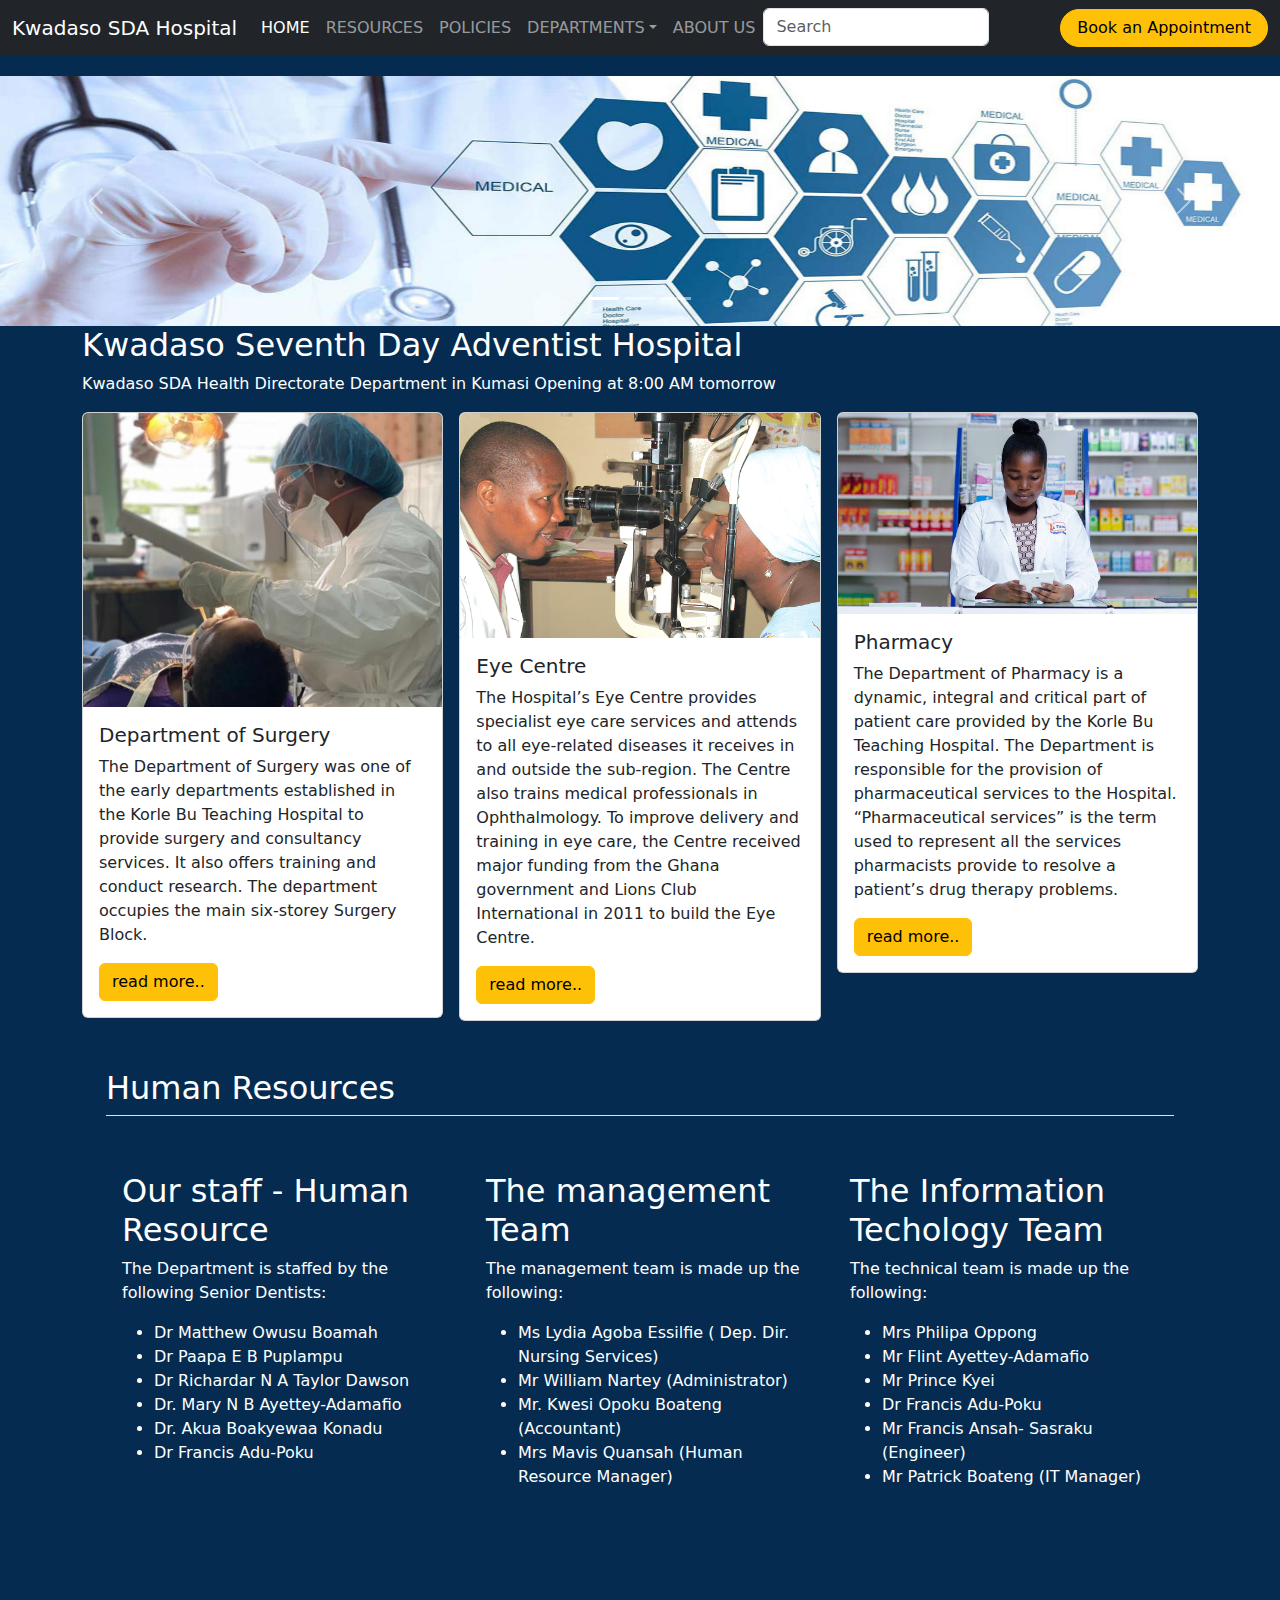
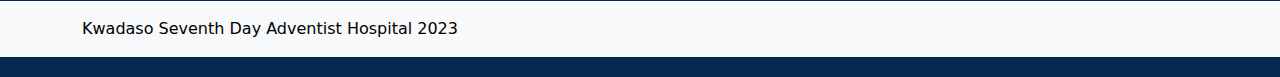
<file: index.html>
<!doctype html>
<html lang="en">

<head>
  <meta charset="utf-8">
  <meta name="viewport" content="width=device-width, initial-scale=1">
  <meta name="generator" content="Hugo 0.111.3">
  <title>Kwadaso SDA Hospital</title>


  <link href="assets/dist/css/bootstrap.min.css" rel="stylesheet">
  <link href="../assets/dist/css/bootstrap.min.css" rel="stylesheet">
  <link href="/css/navbars.css" rel="stylesheet">
  <link rel="stylesheet" type="text/css" href="/css/style.css">
</head>

<body>
  <main>



    <nav class="navbar navbar-expand-sm navbar-dark bg-dark" aria-label="Third navbar example">
      <div class="container-fluid">
        <a class="navbar-brand" href="index.html">Kwadaso SDA Hospital</a>
        <button class="navbar-toggler" type="button" data-bs-toggle="collapse" data-bs-target="#navbarsExample03"
          aria-controls="navbarsExample03" aria-expanded="false" aria-label="Toggle navigation">
          <span class="navbar-toggler-icon"></span>
        </button>

        <div class="collapse navbar-collapse" id="navbarsExample03">
          <ul class="navbar-nav me-auto mb-2 mb-sm-0">
            <li class="nav-item">
              <a class="nav-link active" aria-current="page" href="#">HOME</a>
            </li>
            <li class="nav-item">
              <a class="nav-link enabled" href="/resources.html">RESOURCES</a>
            </li>
            <li class="nav-item">
              <a class="nav-link" href="/policies.html">POLICIES</a>
            </li>
            <li class="nav-item dropdown">
              <a class="nav-link dropdown-toggle" href="#" data-bs-toggle="dropdown"
                aria-expanded="false">DEPARTMENTS</a>
              <ul class="dropdown-menu">
                <li><a class="dropdown-item" href="/pharmacy.html">Pharmacy</a></li>
                <li><a class="dropdown-item" href="/eyecenter.html">Eye Center</a></li>
                <li><a class="dropdown-item" href="/dental.html">Dental Clinic</a></li>
                <li><a class="dropdown-item" href="/surgery.html">Surgery</a></li>
                <li><a class="dropdown-item" href="/physiotherapy.html">Physiotherapy</a></li>
                <li><a class="dropdown-item" href="/child.html">Child Health</a></li>
              </ul>
            </li>
            <li class="nav-item">
              <a class="nav-link enabled" href="/about.html">ABOUT US</a>
            </li>
            <form role="search" style="position: relative;">
              <input class="form-control" type="search" placeholder="Search" aria-label="Search">
            </form>
          </ul>
          <a href="/appointment.html"><button class="btn btn-warning rounded-pill px-3" type="button">Book an
              Appointment</button></a>
        </div>
      </div>
    </nav>


    <div id="demo" class="carousel slide" data-bs-ride="carousel">


      <div class="carousel-indicators">
        <button type="button" data-bs-target="#demo" data-bs-slide-to="0" class="active"></button>
        <button type="button" data-bs-target="#demo" data-bs-slide-to="1"></button>
        <button type="button" data-bs-target="#demo" data-bs-slide-to="2"></button>
      </div>


      <div class="carousel-inner">
        <div class="carousel-item active">
          <img src="/images/img4.jpg" alt="img1" class="d-block w-100" style="height: 250px; width: 200px;">
        </div>
        <div class="carousel-item">
          <img src="/images/img2.png" alt="img2" class="d-block w-100" style="height: 250px; width: 200px;">
        </div>
        <div class="carousel-item">
          <img src="/images/img4.jpg" alt="img2" class="d-block w-100" style="height: 250px; width: 200px;">
        </div>
      </div>


      <button class="carousel-control-prev" type="button" data-bs-target="#demo" data-bs-slide="prev">
        <span class="carousel-control-prev-icon"></span>
      </button>
      <button class="carousel-control-next" type="button" data-bs-target="#demo" data-bs-slide="next">
        <span class="carousel-control-next-icon"></span>
      </button>
    </div>

    <div class="container">
      <div>
        <h2>Kwadaso Seventh Day Adventist Hospital</h2>
        <p class="sub">Kwadaso SDA Health Directorate Department in Kumasi Opening at 8:00 AM tomorrow</p>
      </div>
    </div>






    <div class="container">
      <div class="row g-3">
        <div class="col-12 col-md-6 col-lg-4">
          <div class="card">
            <img src="./images//KBTH-Dental-003.jpg" class="card-img-top" alt="A Street in Europe">
            <div class="card-body">
              <h5 class="card-title">Department of Surgery</h5>
              <p class="card-text">
                The Department of Surgery was one of the early departments established in the Korle Bu Teaching Hospital
                to provide surgery and consultancy services. It also offers training and conduct research.
                The department occupies the main six-storey Surgery Block.</p>
              <a href="/surgery.html" class="btn btn-warning">read more..</a>
            </div>
          </div>
        </div>
        <div class="col-12 col-md-6 col-lg-4">
          <div class="card">
            <img src="./images/eye.png" class="card-img-top" alt="img">
            <div class="card-body">
              <h5 class="card-title">Eye Centre</h5>
              <p class="card-text">
                The Hospital’s Eye Centre provides specialist eye care services and attends to all eye-related diseases
                it receives in and outside the sub-region. The Centre also trains medical professionals in
                Ophthalmology.
                To improve delivery and training in eye care, the Centre received major funding from the Ghana
                government and Lions Club International in 2011 to build the Eye Centre.</p>
              <a href="/eyecenter.html" class="btn btn-warning">read more..</a>
            </div>
          </div>
        </div>
        <div class="col-12 col-md-6 col-lg-4">
          <div class="card">
            <img src="./images/img.jpeg" class="card-img-top" alt="img2">
            <div class="card-body">
              <h5 class="card-title">Pharmacy</h5>
              <p class="card-text">
                The Department of Pharmacy is a dynamic, integral and critical part of patient care provided by the
                Korle Bu Teaching Hospital.
                The Department is responsible for the provision of pharmaceutical services to the Hospital.
                “Pharmaceutical services” is the term used to represent all the services pharmacists provide to resolve
                a patient’s drug therapy problems. </p>
              <a href="/pharmacy.html" class="btn btn-warning">read more..</a>
            </div>
          </div>
        </div>
      </div>


      <div class="container px-4 py-5" id="human-resources">
        <h2 class="pb-2 border-bottom">Human Resources</h2>
        <div class="row g-4 py-5 row-cols-1 row-cols-lg-3">
          <div class="col d-flex align-items-start">
            <div
              class="icon-square text-body-emphasis bg-body-secondary d-inline-flex align-items-center justify-content-center fs-4 flex-shrink-0 me-3">
            </div>
            <div>
              <h3 style="color: #ffffff;" class="fs-2">Our staff - Human Resource</h3>
              <p style="color: #ffffff;">The Department is staffed by the following Senior Dentists:</p>
              <ul style="color: #ffffff;">
                <li>Dr Matthew Owusu Boamah</li>
                <li>Dr Paapa E B Puplampu</li>
                <li>Dr Richardar N A Taylor Dawson</li>
                <li>Dr. Mary N B Ayettey-Adamafio</li>
                <li>Dr. Akua Boakyewaa Konadu</li>
                <li>Dr Francis Adu-Poku</li>
              </ul>
            </div>
          </div>
          <div class="col d-flex align-items-start">
            <div
              class="icon-square text-body-emphasis bg-body-secondary d-inline-flex align-items-center justify-content-center fs-4 flex-shrink-0 me-3">
            </div>
            <div>
              <h3 style="color: #ffffff;" class="fs-2">The management Team</h3>
              <p style="color: #ffffff;">The management team is made up the following:</p>
              <ul style="color: #ffffff;">
                <li>Ms Lydia Agoba Essilfie ( Dep. Dir. Nursing Services)</li>
                <li>Mr William Nartey (Administrator)</li>
                <li>Mr. Kwesi Opoku Boateng (Accountant)</li>
                <li>Mrs Mavis Quansah (Human Resource Manager)</li>

              </ul>
            </div>
          </div>
          <div class="col d-flex align-items-start">
            <div
              class="icon-square text-body-emphasis bg-body-secondary d-inline-flex align-items-center justify-content-center fs-4 flex-shrink-0 me-3">
            </div>
            <div>
              <h3 style="color: #ffffff;" class="fs-2">The Information Techology Team</h3>
              <p style="color: #ffffff;">The technical team is made up the following:</p>
              <ul style="color: #ffffff;">
                <li>Mrs Philipa Oppong </li>
                <li>Mr Flint Ayettey-Adamafio</li>
                <li>Mr Prince Kyei</li>
                <li>Dr Francis Adu-Poku</li>
                <li>Mr Francis Ansah- Sasraku (Engineer)</li>
                <li>Mr Patrick Boateng (IT Manager)</li>
              </ul>
            </div>
          </div>
        </div>
      </div>

    </div>









    <div>
      <footer class="footer mt-auto py-3 bg-body-tertiary">
        <div class="container">
          <span class="text-body-emphasis">Kwadaso Seventh Day Adventist Hospital 2023</span>
        </div>
      </footer>
    </div>




    <script src="/assets/dist/js/bootstrap.bundle.min.js"></script>
    <script src="/js/word.js"></script>

</body>

</html>
</file>
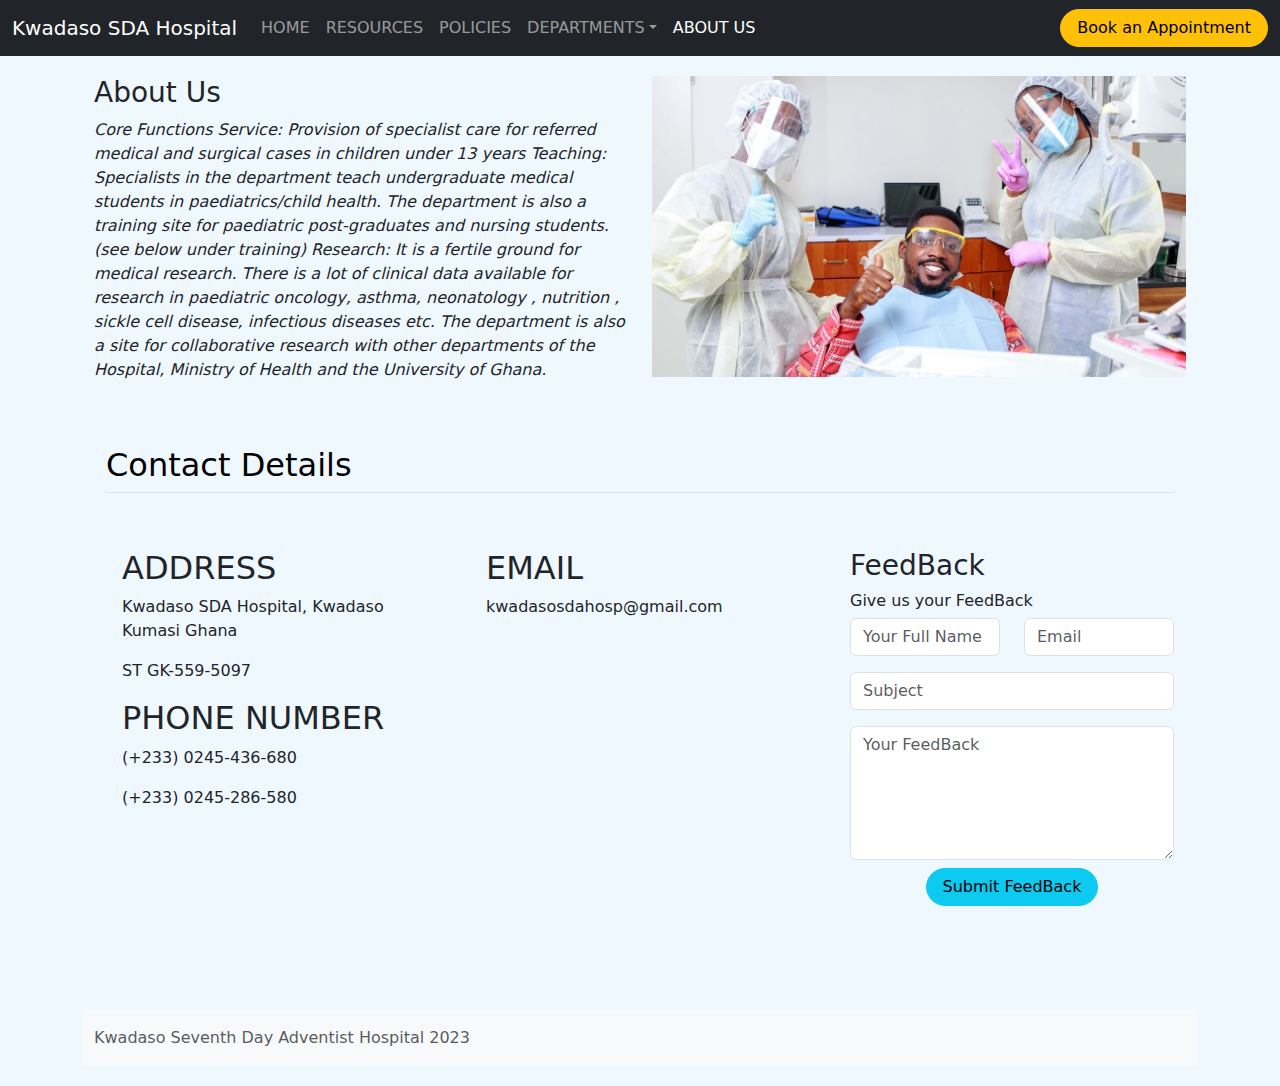
<file: about.html>
<!doctype html>
<html lang="en">

<head>
  <meta charset="utf-8">
  <meta name="viewport" content="width=device-width, initial-scale=1">
  <meta name="generator" content="Hugo 0.111.3">
  <title>Kwadaso SDA Hospital</title>


  <link href="assets/dist/css/bootstrap.min.css" rel="stylesheet">
  <link href="../assets/dist/css/bootstrap.min.css" rel="stylesheet">
  <link href="/css/navbars.css" rel="stylesheet">
  <link rel="stylesheet" type="text/css" href="/css/style.css">
</head>
<style>
  body {
    background-color: aliceblue;
  }
</style>

<body>
  <main>

    <nav class="navbar navbar-expand-sm navbar-dark bg-dark" aria-label="Third navbar example">
      <div class="container-fluid">
        <a class="navbar-brand" href="index.html">Kwadaso SDA Hospital</a>
        <button class="navbar-toggler" type="button" data-bs-toggle="collapse" data-bs-target="#navbarsExample03"
          aria-controls="navbarsExample03" aria-expanded="false" aria-label="Toggle navigation">
          <span class="navbar-toggler-icon"></span>
        </button>

        <div class="collapse navbar-collapse" id="navbarsExample03">
          <ul class="navbar-nav me-auto mb-2 mb-sm-0">
            <li class="nav-item">
              <a class="nav-link" aria-current="page" href="index.html">HOME</a>
            </li>
            <li class="nav-item">
              <a class="nav-link enabled" href="/resources.html">RESOURCES</a>
            </li>
            <li class="nav-item">
              <a class="nav-link" href="/policies.html">POLICIES</a>
            </li>
            <li class="nav-item dropdown">
              <a class="nav-link dropdown-toggle" href="#" data-bs-toggle="dropdown"
                aria-expanded="false">DEPARTMENTS</a>
              <ul class="dropdown-menu">
                <li><a class="dropdown-item" href="/pharmacy.html">Pharmacy</a></li>
                <li><a class="dropdown-item" href="/eyecenter.html">Eye Center</a></li>
                <li><a class="dropdown-item" href="/dental.html">Dental Clinic</a></li>
                <li><a class="dropdown-item" href="/surgery.html">Surgery</a></li>
                <li><a class="dropdown-item" href="/physiotherapy.html">Physiotherapy</a></li>
                <li><a class="dropdown-item" href="/child.html">Child Health</a></li>
              </ul>
            </li>
            <li class="nav-item">
              <a class="nav-link enabled active" href="/about.html">ABOUT US</a>
            </li>

          </ul>
          <a href="/appointment.html"><button class="btn btn-warning rounded-pill px-3" type="button">Book an
              Appointment</button></a>
        </div>
      </div>
    </nav>





    <section id="about" class="about">
      <div class="container">

        <div class="row">
          <section id="about" class="about">
            <div class="container">

              <div class="row">
                <div class="col-lg-6 order-1 order-lg-2" data-aos="fade-left">
                  <img src="/images/2020-08-18.jpg" class="img-fluid" alt="">
                </div>
                <div class="col-lg-6 pt-4 pt-lg-0 order-2 order-lg-1 content" data-aos="fade-right">
                  <h3>About Us</h3>
                  <p class="fst-italic">
                    Core Functions
                    Service:
                    Provision of specialist care for referred medical and surgical cases in children under 13 years

                    Teaching:
                    Specialists in the department teach undergraduate medical students in paediatrics/child health. The
                    department is also a training site for paediatric post-graduates and nursing students. (see below
                    under
                    training)

                    Research:
                    It is a fertile ground for medical research. There is a lot of clinical data available for research
                    in
                    paediatric oncology, asthma, neonatology , nutrition , sickle cell disease, infectious diseases etc.
                    The department is also a site for collaborative research with other departments of the Hospital,
                    Ministry
                    of Health and the University of Ghana.

                  </p>
                </div>
              </div>
            </div>

            <div class="container px-4 py-5" id="hanging-icons">
              <h2 class="pb-2 border-bottom" style="color: black;">Contact Details</h2>
              <div class="row g-4 py-5 row-cols-1 row-cols-lg-3">
                <div class="col d-flex align-items-start">
                  <div
                    class="icon-square text-body-emphasis bg-body-secondary d-inline-flex align-items-center justify-content-center fs-4 flex-shrink-0 me-3">
                    </svg>
                  </div>
                  <div>
                    <h3 class="fs-2">ADDRESS</h3>
                    <p>Kwadaso SDA Hospital, Kwadaso Kumasi Ghana </p>
                    <p>ST GK-559-5097</p>

                    <h3 class="fs-2">PHONE NUMBER</h3>
                    <p>(+233) 0245-436-680</p>
                    <p>(+233) 0245-286-580</p>

                  </div>
                </div>
                <div class="col d-flex align-items-start">
                  <div
                    class="icon-square text-body-emphasis bg-body-secondary d-inline-flex align-items-center justify-content-center fs-4 flex-shrink-0 me-3">
                  </div>
                  <div>
                    <h3 class="fs-2">EMAIL</h3>
                    <p>kwadasosdahosp@gmail.com</p>
                  </div>
                </div>
                <div class="col d-flex align-items-start">
                  <div
                    class="icon-square text-body-emphasis bg-body-secondary d-inline-flex align-items-center justify-content-center fs-4 flex-shrink-0 me-3">
                  </div>
                  <div>

                    <h3>FeedBack</h3>
                    <h6>Give us your FeedBack</h6>
                    <div class="form">
                      <form action="feedback.php" method="post" role="form" class="php-email-form">
                        <div class="row">
                          <div class="form-group col-md-6">
                            <input type="text" name="name" class="form-control" id="name" placeholder="Your Full Name"
                              required>
                          </div>
                          <div class="form-group col-md-6 mt-3 mt-md-0">
                            <input type="email" class="form-control" name="email" id="email" placeholder="Email"
                              required>
                          </div>
                        </div>
                        <div class="form-group mt-3">
                          <input type="text" class="form-control" name="subject" id="subject" placeholder="Subject"
                            required>
                        </div>
                        <div class="form-group mt-3">
                          <textarea class="form-control" name="message" rows="5" placeholder="Your FeedBack"
                            required></textarea>
                        </div>
                        <div class="text-center" style="padding: 8px;"><button class="btn btn-info rounded-pill px-3"
                            type="submit">Submit
                            FeedBack</button></div>
                      </form>
                    </div>

                  </div>
                </div>



              </div>
          </section>



          <div>
            <footer class="footer mt-auto py-3 bg-body-tertiary">
              <div class="container">
                <span class="text-body-secondary">Kwadaso Seventh Day Adventist Hospital 2023</span>
              </div>
            </footer>
          </div>

          <script src="../assets/dist/js/bootstrap.bundle.min.js"></script>
          <script src="/js/word.js"></script>

</body>

</html>
</file>
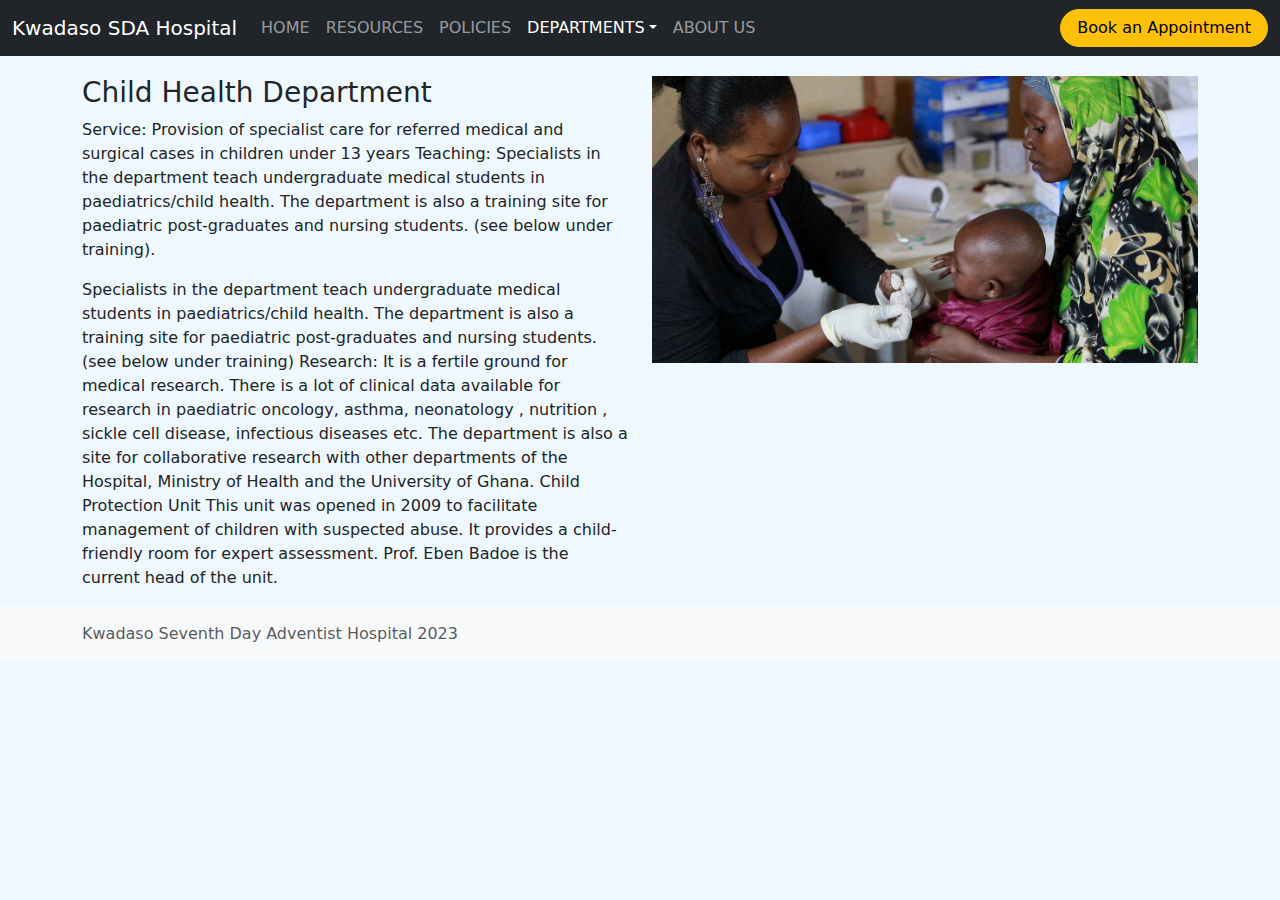
<file: child.html>
<!doctype html>
<html lang="en">

<head>
  <meta charset="utf-8">
  <meta name="viewport" content="width=device-width, initial-scale=1">
  <meta name="generator" content="Hugo 0.111.3">
  <title>Kwadaso SDA Hospital</title>


  <link href="assets/dist/css/bootstrap.min.css" rel="stylesheet">
  <link href="../assets/dist/css/bootstrap.min.css" rel="stylesheet">
  <link href="/css/navbars.css" rel="stylesheet">
  <link rel="stylesheet" type="text/css" href="/css/style.css">
</head>
<style>
  body {
    background-color: aliceblue;
  }
</style>

<body>
  <main>



    <nav class="navbar navbar-expand-sm navbar-dark bg-dark" aria-label="Third navbar example">
      <div class="container-fluid">
        <a class="navbar-brand" href="index.html">Kwadaso SDA Hospital</a>
        <button class="navbar-toggler" type="button" data-bs-toggle="collapse" data-bs-target="#navbarsExample03"
          aria-controls="navbarsExample03" aria-expanded="false" aria-label="Toggle navigation">
          <span class="navbar-toggler-icon"></span>
        </button>

        <div class="collapse navbar-collapse" id="navbarsExample03">
          <ul class="navbar-nav me-auto mb-2 mb-sm-0">
            <li class="nav-item">
              <a class="nav-link" aria-current="page" href="index.html">HOME</a>
            </li>
            <li class="nav-item">
              <a class="nav-link enabled" href="/resources.html">RESOURCES</a>
            </li>
            <li class="nav-item">
              <a class="nav-link" href="/policies.html">POLICIES</a>
            </li>
            <li class="nav-item dropdown">
              <a class="nav-link dropdown-toggle active" href="#" data-bs-toggle="dropdown"
                aria-expanded="false">DEPARTMENTS</a>
              <ul class="dropdown-menu">
                <li><a class="dropdown-item" href="/pharmacy.html">Pharmacy</a></li>
                <li><a class="dropdown-item" href="/eyecenter.html">Eye Center</a></li>
                <li><a class="dropdown-item" href="/dental.html">Dental Clinic</a></li>
                <li><a class="dropdown-item" href="/surgery.html">Surgery</a></li>
                <li><a class="dropdown-item" href="/physiotherapy.html">Physiotherapy</a></li>
                <li><a class="dropdown-item active" href="/child.html">Child Health</a></li>

              </ul>
            </li>
            <li class="nav-item">
              <a class="nav-link enabled" href="/about.html">ABOUT US</a>
            </li>

          </ul>
          <a href="/appointment.html"><button class="btn btn-warning rounded-pill px-3" type="button">Book an
              Appointment</button></a>
        </div>
      </div>
    </nav>


    <section id="about" class="about">
      <div class="container">

        <div class="row">
          <div class="col-lg-6 order-1 order-lg-2" data-aos="fade-left">
            <img src="/images/child.jpg" class="img-fluid" alt="">
          </div>
          <div class="col-lg-6 pt-4 pt-lg-0 order-2 order-lg-1 content" data-aos="fade-right">
            <h3>Child Health Department</h3>
            <p>
              Service:
              Provision of specialist care for referred medical and surgical cases in children under 13 years

              Teaching:
              Specialists in the department teach undergraduate medical students in paediatrics/child health. The
              department is also a training site for paediatric post-graduates and nursing students. (see below under
              training).


            </p>
            <p>Specialists in the department teach undergraduate medical students in paediatrics/child health. The
              department is also a training site for paediatric post-graduates and nursing students. (see below under
              training)

              Research:
              It is a fertile ground for medical research. There is a lot of clinical data available for research in
              paediatric oncology, asthma, neonatology , nutrition , sickle cell disease, infectious diseases etc.
              The department is also a site for collaborative research with other departments of the Hospital, Ministry
              of Health and the University of Ghana. Child Protection Unit
              This unit was opened in 2009 to facilitate management of children with suspected abuse. It provides a
              child-friendly room for expert assessment. Prof. Eben Badoe is the current head of the unit.</p>
          </div>
        </div>

      </div>
    </section>




    <div>
      <footer class="footer mt-auto py-3 bg-body-tertiary">
        <div class="container">
          <span class="text-body-secondary">Kwadaso Seventh Day Adventist Hospital 2023</span>
        </div>
      </footer>
    </div>




    <script src="../assets/dist/js/bootstrap.bundle.min.js"></script>
    <script src="/js/word.js"></script>

</body>

</html>
</file>
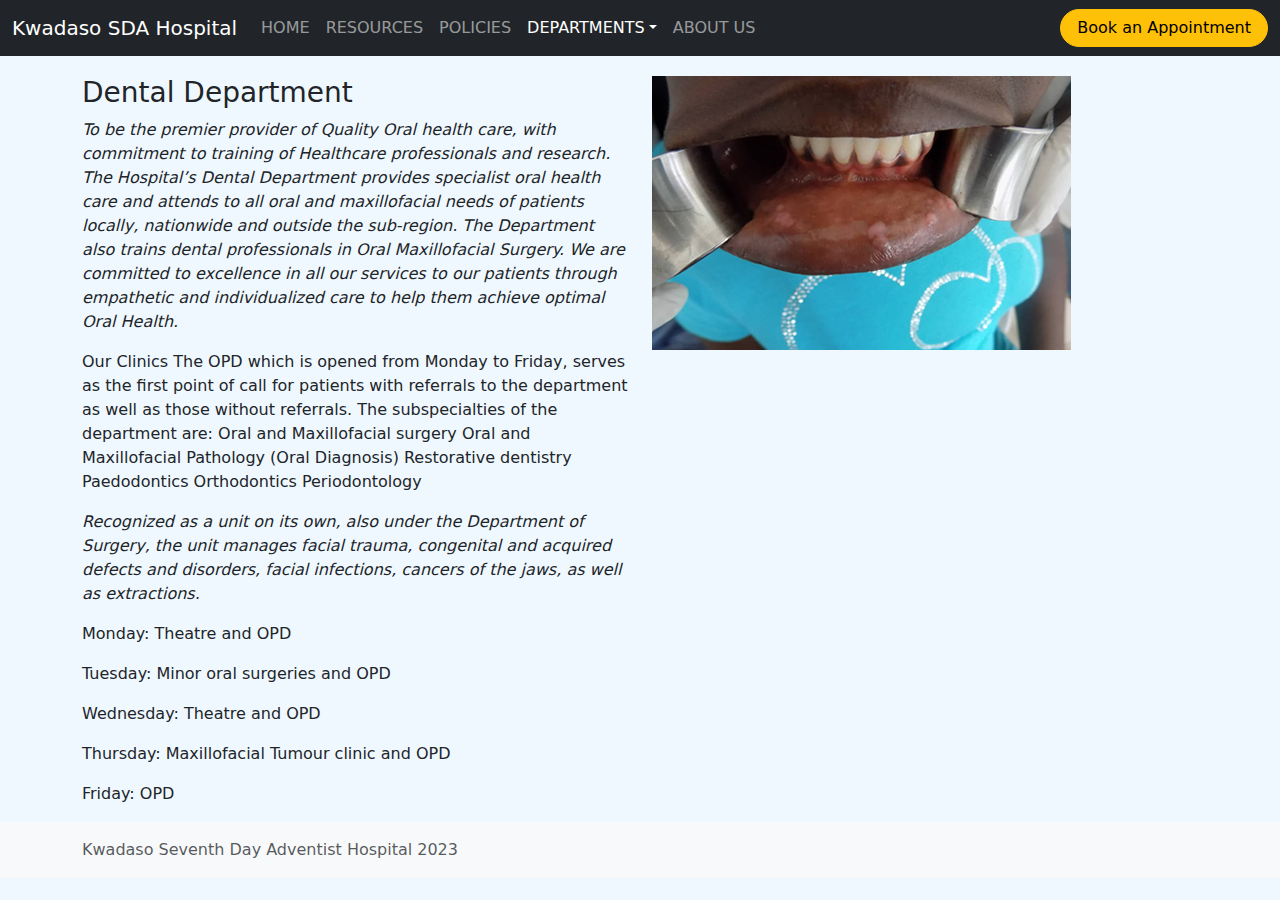
<file: dental.html>
<!doctype html>
<html lang="en">

<head>
  <meta charset="utf-8">
  <meta name="viewport" content="width=device-width, initial-scale=1">
  <meta name="generator" content="Hugo 0.111.3">
  <title>Kwadaso SDA Hospital</title>


  <link href="assets/dist/css/bootstrap.min.css" rel="stylesheet">
  <link href="../assets/dist/css/bootstrap.min.css" rel="stylesheet">
  <link href="/css/navbars.css" rel="stylesheet">
  <link rel="stylesheet" type="text/css" href="/css/style.css">
</head>
<style>
  body {
    background-color: aliceblue;
  }
</style>

<body>
  <main>



    <nav class="navbar navbar-expand-sm navbar-dark bg-dark" aria-label="Third navbar example">
      <div class="container-fluid">
        <a class="navbar-brand" href="index.html">Kwadaso SDA Hospital</a>
        <button class="navbar-toggler" type="button" data-bs-toggle="collapse" data-bs-target="#navbarsExample03"
          aria-controls="navbarsExample03" aria-expanded="false" aria-label="Toggle navigation">
          <span class="navbar-toggler-icon"></span>
        </button>

        <div class="collapse navbar-collapse" id="navbarsExample03">
          <ul class="navbar-nav me-auto mb-2 mb-sm-0">
            <li class="nav-item">
              <a class="nav-link" aria-current="page" href="index.html">HOME</a>
            </li>
            <li class="nav-item">
              <a class="nav-link enabled" href="/resources.html">RESOURCES</a>
            </li>
            <li class="nav-item">
              <a class="nav-link" href="/policies.html">POLICIES</a>
            </li>
            <li class="nav-item dropdown">
              <a class="nav-link dropdown-toggle active" href="#" data-bs-toggle="dropdown"
                aria-expanded="false">DEPARTMENTS</a>
              <ul class="dropdown-menu">
                <li><a class="dropdown-item" href="/pharmacy.html">Pharmacy</a></li>
                <li><a class="dropdown-item" href="/eyecenter.html">Eye Center</a></li>
                <li><a class="dropdown-item active" href="/dental.html">Dental Clinic</a></li>
                <li><a class="dropdown-item" href="/surgery.html">Surgery</a></li>
                <li><a class="dropdown-item" href="/physiotherapy.html">Physiotherapy</a></li>
                <li><a class="dropdown-item" href="/child.html">Child Health</a></li>
              </ul>
            </li>
            <li class="nav-item">
              <a class="nav-link enabled" href="/about.html">ABOUT US</a>
            </li>

          </ul>
          <a href="/appointment.html"><button class="btn btn-warning rounded-pill px-3" type="button">Book an
              Appointment</button></a>
        </div>
      </div>
    </nav>



    <section id="about" class="about">
      <div class="container">

        <div class="row">
          <div class="col-lg-6 order-1 order-lg-2" data-aos="fade-left">
            <img src="/images/teeth2.png" class="img-fluid" alt="">
          </div>
          <div class="col-lg-6 pt-4 pt-lg-0 order-2 order-lg-1 content" data-aos="fade-right">
            <h3>Dental Department</h3>
            <p class="fst-italic">
              To be the premier provider of Quality Oral health care, with commitment to training of Healthcare
              professionals and research. The Hospital’s Dental Department provides specialist oral health care and
              attends to all oral and maxillofacial needs of patients locally, nationwide and outside the sub-region.
              The Department also trains dental professionals in Oral Maxillofacial Surgery.
              We are committed to excellence in all our services to our patients through empathetic and individualized
              care to help them achieve optimal Oral Health.
            </p>
            <p>Our Clinics
              The OPD which is opened from Monday to Friday, serves as the first point of call for patients with
              referrals to the department as well as those without referrals.

              The subspecialties of the department are:
              Oral and Maxillofacial surgery
              Oral and Maxillofacial Pathology (Oral Diagnosis)
              Restorative dentistry
              Paedodontics
              Orthodontics
              Periodontology</p>
            <p class="fst-italic"> Recognized as a unit on its
              own, also under the Department of Surgery, the unit manages facial trauma, congenital and
              acquired defects and disorders, facial infections, cancers of the jaws, as well as extractions.
            <p>Monday: Theatre and OPD</p>
            <p> Tuesday: Minor oral surgeries and OPD</p>
            <p>Wednesday: Theatre and OPD</p>
            <p>Thursday: Maxillofacial Tumour clinic and OPD</p>
            <p> Friday: OPD</p>

            </p>
          </div>
        </div>

      </div>
    </section>




    <div>
      <footer class="footer mt-auto py-3 bg-body-tertiary">
        <div class="container">
          <span class="text-body-secondary">Kwadaso Seventh Day Adventist Hospital 2023</span>
        </div>
      </footer>
    </div>




    <script src="../assets/dist/js/bootstrap.bundle.min.js"></script>
    <script src="/js/word.js"></script>

</body>

</html>
</file>
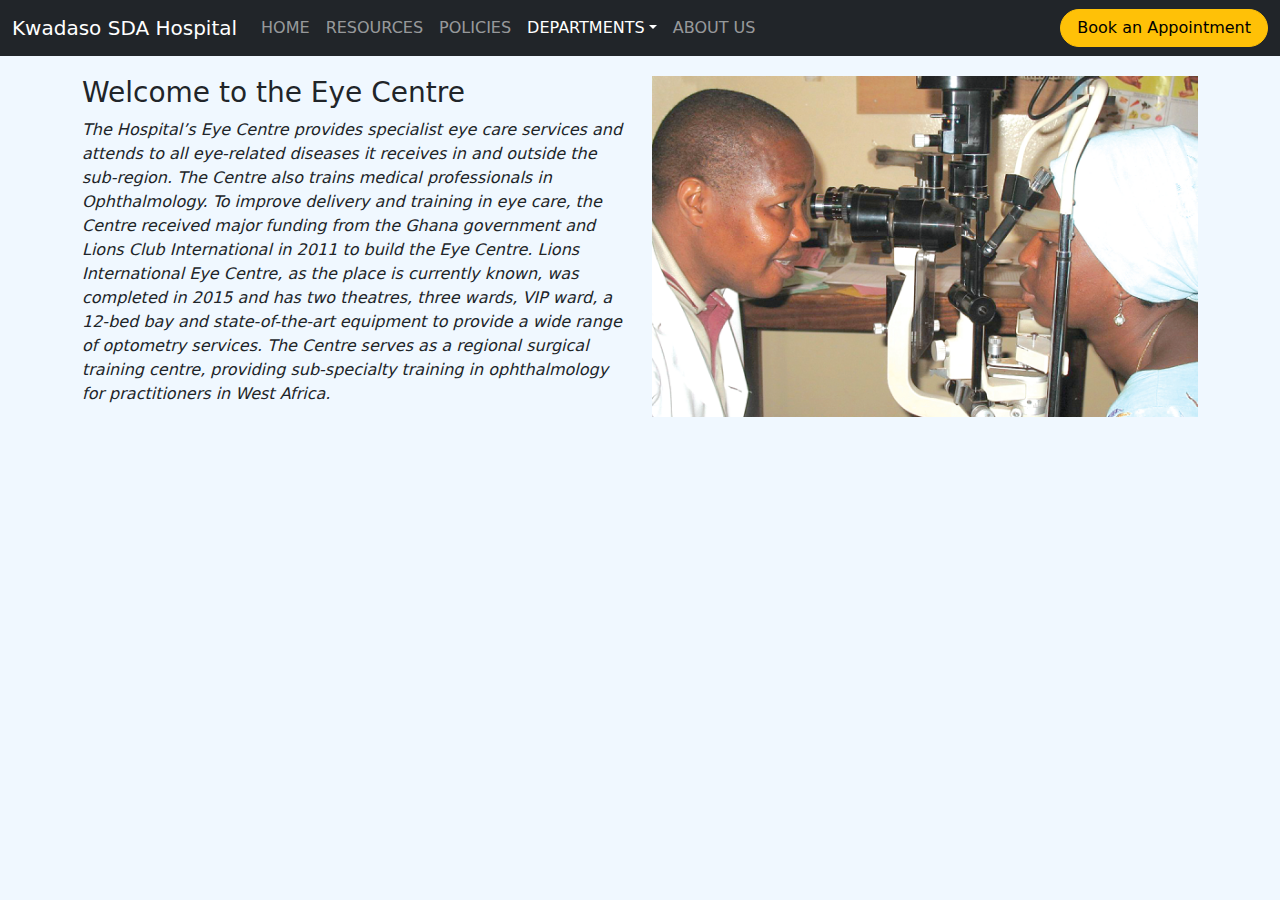
<file: eyecenter.html>
<!doctype html>
<html lang="en">

<head>
  <meta charset="utf-8">
  <meta name="viewport" content="width=device-width, initial-scale=1">
  <meta name="generator" content="Hugo 0.111.3">
  <title>Kwadaso SDA Hospital</title>


  <link href="assets/dist/css/bootstrap.min.css" rel="stylesheet">
  <link href="../assets/dist/css/bootstrap.min.css" rel="stylesheet">
  <link href="/css/navbars.css" rel="stylesheet">
  <link rel="stylesheet" type="text/css" href="/css/style.css">
</head>
<style>
  body {
    background-color: aliceblue;
  }
</style>

<body>
  <main>



    <nav class="navbar navbar-expand-sm navbar-dark bg-dark" aria-label="Third navbar example">
      <div class="container-fluid">
        <a class="navbar-brand" href="index.html">Kwadaso SDA Hospital</a>
        <button class="navbar-toggler" type="button" data-bs-toggle="collapse" data-bs-target="#navbarsExample03"
          aria-controls="navbarsExample03" aria-expanded="false" aria-label="Toggle navigation">
          <span class="navbar-toggler-icon"></span>
        </button>

        <div class="collapse navbar-collapse" id="navbarsExample03">
          <ul class="navbar-nav me-auto mb-2 mb-sm-0">
            <li class="nav-item">
              <a class="nav-link" aria-current="page" href="index.html">HOME</a>
            </li>
            <li class="nav-item">
              <a class="nav-link enabled" href="/resources.html">RESOURCES</a>
            </li>
            <li class="nav-item">
              <a class="nav-link" href="/policies.html">POLICIES</a>
            </li>
            <li class="nav-item dropdown">
              <a class="nav-link dropdown-toggle active" href="#" data-bs-toggle="dropdown"
                aria-expanded="false">DEPARTMENTS</a>
              <ul class="dropdown-menu">
                <li><a class="dropdown-item" href="/pharmacy.html">Pharmacy</a></li>
                <li><a class="dropdown-item active" href="/eyecenter.html">Eye Center</a></li>
                <li><a class="dropdown-item" href="/dental.html">Dental Clinic</a></li>
                <li><a class="dropdown-item" href="/surgery.html">Surgery</a></li>
                <li><a class="dropdown-item" href="/physiotherapy.html">Physiotherapy</a></li>
                <li><a class="dropdown-item" href="/child.html">Child Health</a></li>
              </ul>
            </li>
            <li class="nav-item">
              <a class="nav-link enabled" href="/about.html">ABOUT US</a>
            </li>

          </ul>
          <a href="/appointment.html"><button class="btn btn-warning rounded-pill px-3" type="button">Book an
              Appointment</button></a>
        </div>
      </div>
    </nav>


    <section id="about" class="about">
      <div class="container">

        <div class="row">
          <div class="col-lg-6 order-1 order-lg-2" data-aos="fade-left">
            <img src="/images/eye.png" class="img-fluid" alt="">
          </div>
          <div class="col-lg-6 pt-4 pt-lg-0 order-2 order-lg-1 content" data-aos="fade-right">
            <h3>Welcome to the Eye Centre</h3>
            <p class="fst-italic">
              The Hospital’s Eye Centre provides specialist eye care services and attends to all eye-related diseases it
              receives in and outside the sub-region. The Centre also trains medical professionals in Ophthalmology.
              To improve delivery and training in eye care, the Centre received major funding from the Ghana government
              and Lions Club International in 2011 to build the Eye Centre.
              Lions International Eye Centre, as the place is currently known, was completed in 2015 and has two
              theatres, three wards, VIP ward, a 12-bed bay and state-of-the-art equipment to provide a wide range of
              optometry services. The Centre serves as a regional surgical training centre, providing sub-specialty
              training in ophthalmology for practitioners in West Africa.

            </p>
            
          </div>
        </div>

      </div>
    </section>







    <script src="../assets/dist/js/bootstrap.bundle.min.js"></script>
    <script src="/js/word.js"></script>

</body>

</html>
</file>
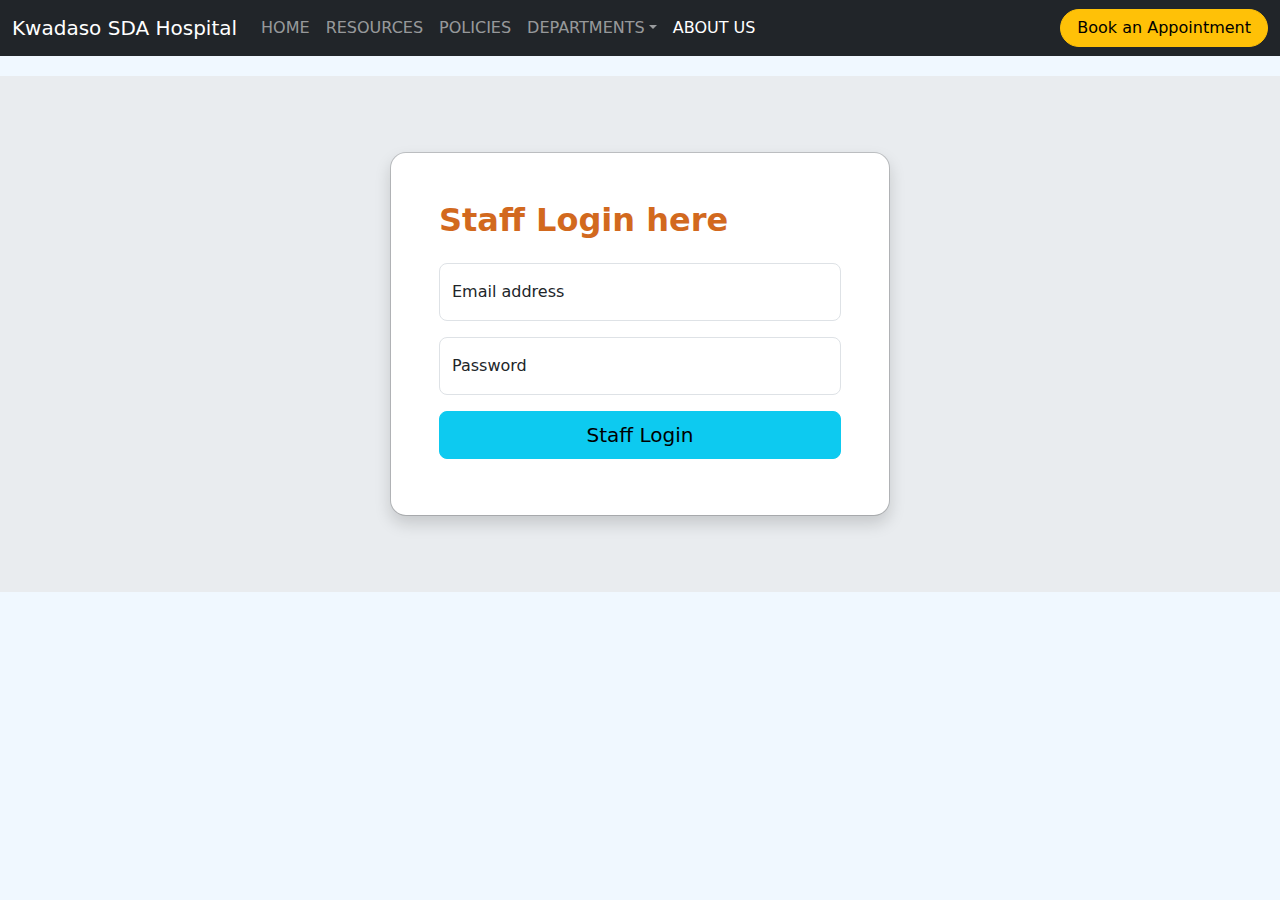
<file: login.html>
<!doctype html>
<html lang="en">

<head>
  <meta charset="utf-8">
  <meta name="viewport" content="width=device-width, initial-scale=1">
  <meta name="generator" content="Hugo 0.111.3">
  <title>Kwadaso SDA Hospital</title>


  <link href="assets/dist/css/bootstrap.min.css" rel="stylesheet">
  <link href="../assets/dist/css/bootstrap.min.css" rel="stylesheet">
  <link href="/css/navbars.css" rel="stylesheet">
  <link rel="stylesheet" type="text/css" href="/css/style.css">
</head>
<style>
  body {
    background-color: aliceblue;
  }
</style>

<body>
  <main>

    <nav class="navbar navbar-expand-sm navbar-dark bg-dark" aria-label="Third navbar example">
      <div class="container-fluid">
        <a class="navbar-brand" href="index.html">Kwadaso SDA Hospital</a>
        <button class="navbar-toggler" type="button" data-bs-toggle="collapse" data-bs-target="#navbarsExample03"
          aria-controls="navbarsExample03" aria-expanded="false" aria-label="Toggle navigation">
          <span class="navbar-toggler-icon"></span>
        </button>

        <div class="collapse navbar-collapse" id="navbarsExample03">
          <ul class="navbar-nav me-auto mb-2 mb-sm-0">
            <li class="nav-item">
              <a class="nav-link" aria-current="page" href="index.html">HOME</a>
            </li>
            <li class="nav-item">
              <a class="nav-link enabled" href="/resources.html">RESOURCES</a>
            </li>
            <li class="nav-item">
              <a class="nav-link" href="/policies.html">POLICIES</a>
            </li>
            <li class="nav-item dropdown">
              <a class="nav-link dropdown-toggle" href="#" data-bs-toggle="dropdown"
                aria-expanded="false">DEPARTMENTS</a>
              <ul class="dropdown-menu">
                <li><a class="dropdown-item" href="/pharmacy.html">Pharmacy</a></li>
                <li><a class="dropdown-item" href="/eyecenter.html">Eye Center</a></li>
                <li><a class="dropdown-item" href="/dental.html">Dental Clinic</a></li>
                <li><a class="dropdown-item" href="/surgery.html">Surgery</a></li>
                <li><a class="dropdown-item" href="/physiotherapy.html">Physiotherapy</a></li>
                <li><a class="dropdown-item" href="/child.html">Child Health</a></li>
              </ul>
            </li>
            <li class="nav-item">
              <a class="nav-link enabled active" href="/about.html">ABOUT US</a>
            </li>

          </ul>
          <a href="/appointment.html"><button class="btn btn-warning rounded-pill px-3" type="button">Book an
              Appointment</button></a>
        </div>
      </div>
    </nav>






<div class="modal modal-sheet position-static d-block bg-body-secondary p-4 py-md-5" tabindex="-1" role="dialog" id="modalSignin">
    <div class="modal-dialog" role="document">
      <div class="modal-content rounded-4 shadow">
        <div class="modal-header p-5 pb-4 border-bottom-0">
          <h1 class="fw-bold mb-0 fs-2" style="color:chocolate;">Staff Login here</h1>
        </div>
  
        <div class="modal-body p-5 pt-0">
            <form action="login_page.php" method="post" role="form" class="php-form">
            <div class="form-floating mb-3">
              <input type="email" name="email" id="email" class="form-control rounded-3" id="floatingInput" placeholder="name@example.com" required>
              <label for="floatingInput">Email address</label>
            </div>
            <div class="form-floating mb-3">
              <input type="password" name="password" id="password" class="form-control rounded-3" id="floatingPassword" placeholder="Password" required>
              <label for="floatingPassword">Password</label>
            </div>
            <button class="w-100 mb-2 btn btn-lg rounded-3 btn-info" type="submit" >Staff Login</button>


          </form>
        </div>
      </div>
    </div>
  </div>
  

  </main>

  
  <script src="../assets/dist/js/bootstrap.bundle.min.js"></script>
  <script src="/js/word.js"></script>
</body>
</html>
</file>
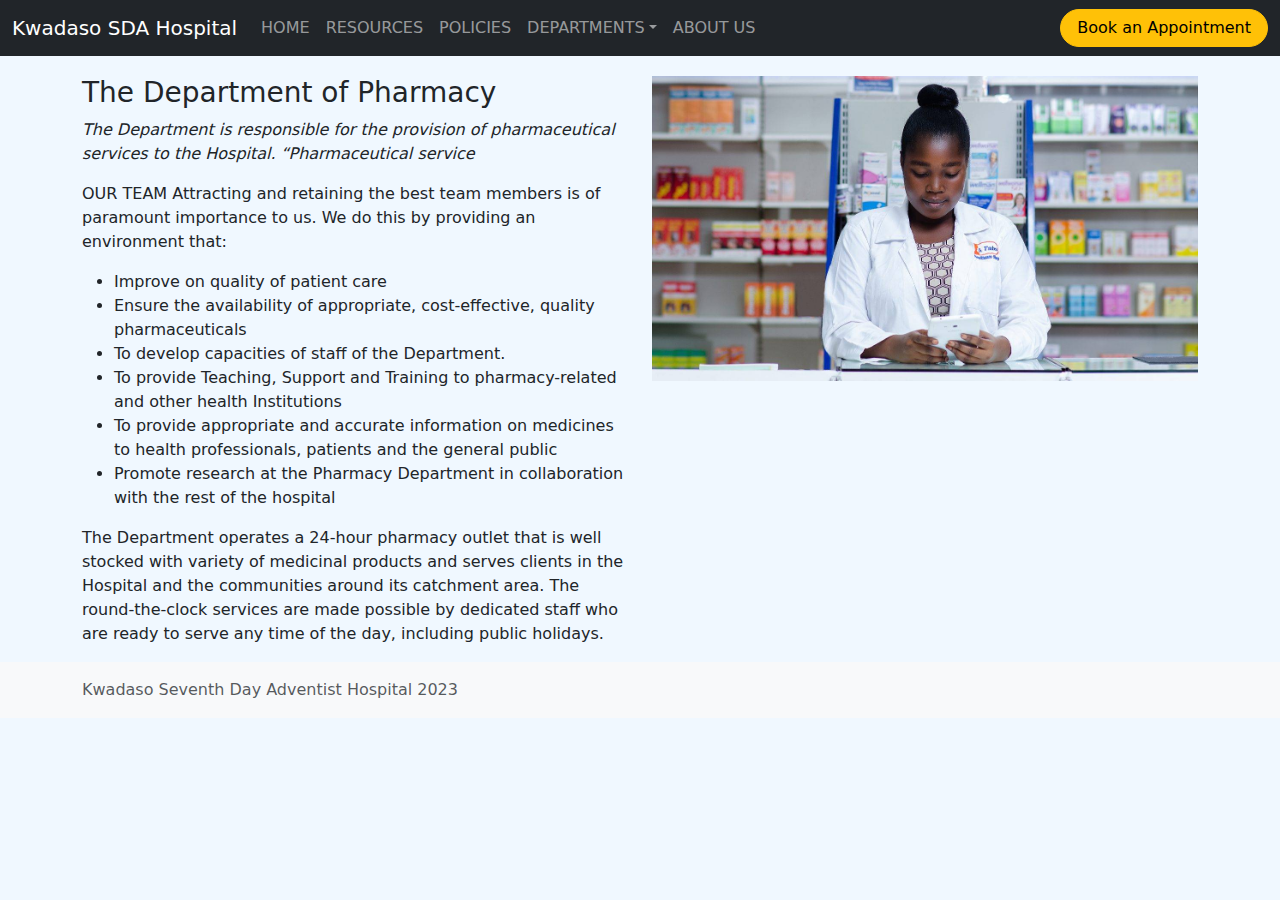
<file: pharmacy.html>
<!doctype html>
<html lang="en">

<head>
  <meta charset="utf-8">
  <meta name="viewport" content="width=device-width, initial-scale=1">
  <meta name="generator" content="Hugo 0.111.3">
  <title>Kwadaso SDA Hospital</title>


  <link href="assets/dist/css/bootstrap.min.css" rel="stylesheet">
  <link href="../assets/dist/css/bootstrap.min.css" rel="stylesheet">
  <link href="/css/navbars.css" rel="stylesheet">
  <link rel="stylesheet" type="text/css" href="/css/style.css">
</head>
<style>
  body {
    background-color: aliceblue;
  }
</style>

<body>
  <main>



    <nav class="navbar navbar-expand-sm navbar-dark bg-dark" aria-label="Third navbar example">
      <div class="container-fluid">
        <a class="navbar-brand" href="index.html">Kwadaso SDA Hospital</a>
        <button class="navbar-toggler" type="button" data-bs-toggle="collapse" data-bs-target="#navbarsExample03"
          aria-controls="navbarsExample03" aria-expanded="false" aria-label="Toggle navigation">
          <span class="navbar-toggler-icon"></span>
        </button>

        <div class="collapse navbar-collapse" id="navbarsExample03">
          <ul class="navbar-nav me-auto mb-2 mb-sm-0">
            <li class="nav-item">
              <a class="nav-link" aria-current="page" href="index.html">HOME</a>
            </li>
            <li class="nav-item">
              <a class="nav-link enabled" href="/resources.html">RESOURCES</a>
            </li>
            <li class="nav-item">
              <a class="nav-link" href="/policies.html">POLICIES</a>
            </li>
            <li class="nav-item dropdown">
              <a class="nav-link dropdown-toggle" href="#" data-bs-toggle="dropdown"
                aria-expanded="false">DEPARTMENTS</a>
              <ul class="dropdown-menu">
                <li><a class="dropdown-item active" href="/pharmacy.html">Pharmacy</a></li>
                <li><a class="dropdown-item" href="/eyecenter.html">Eye Center</a></li>
                <li><a class="dropdown-item" href="/dental.html">Dental Clinic</a></li>
                <li><a class="dropdown-item" href="/surgery.html">Surgery</a></li>
                <li><a class="dropdown-item" href="/physiotherapy.html">Physiotherapy</a></li>
                <li><a class="dropdown-item" href="/child.html">Child Health</a></li>
              </ul>
            </li>
            <li class="nav-item">
              <a class="nav-link enabled" href="/about.html">ABOUT US</a>
            </li>

          </ul>
          <a href="/appointment.html"><button class="btn btn-warning rounded-pill px-3" type="button">Book an
              Appointment</button></a>
        </div>
      </div>
    </nav>



  
    <section id="about" class="about">
      <div class="container">

        <div class="row">
          <div class="col-lg-6 order-1 order-lg-2" data-aos="fade-left">
            <img src="/images/img.jpeg" class="img-fluid" alt="">
          </div>
          <div class="col-lg-6 pt-4 pt-lg-0 order-2 order-lg-1 content" data-aos="fade-right">
            <h3>The Department of Pharmacy</h3>
            <p class="fst-italic">

              The Department is responsible for the provision of pharmaceutical services to the Hospital.
              “Pharmaceutical service
            </p>
            <p>OUR TEAM
              Attracting and retaining the best team members is of paramount importance to us. We do this by providing
              an environment that:</p>
            <ul>
              <li><i class="bi bi-check-circle"></i>Improve on quality of patient care</li>
              <li><i class="bi bi-check-circle"></i>Ensure the availability of appropriate, cost-effective, quality
                pharmaceuticals</li>
              <li><i class="bi bi-check-circle"></i>To develop capacities of staff of the Department.</li>
              <li><i class="bi bi-check-circle"></i>To provide Teaching, Support and Training to pharmacy-related and
                other health Institutions</li>
              <li><i class="bi bi-check-circle"></i>To provide appropriate and accurate information on medicines to
                health professionals, patients and the general public</li>
              <li><i class="bi bi-check-circle"></i>Promote research at the Pharmacy Department in collaboration with
                the rest of the hospital</li>
            </ul>
            <p>
              The Department operates a 24-hour pharmacy outlet that is well stocked with variety of medicinal products
              and serves clients in the Hospital and the communities around its catchment area. The round-the-clock
              services are made possible by dedicated staff who are ready to serve any time of the day, including public
              holidays.
            </p>
          </div>
        </div>

      </div>
    </section>


    <div>
      <footer class="footer mt-auto py-3 bg-body-tertiary">
        <div class="container">
          <span class="text-body-secondary">Kwadaso Seventh Day Adventist Hospital 2023</span>
        </div>
      </footer>
    </div>




    <script src="../assets/dist/js/bootstrap.bundle.min.js"></script>
    <script src="/js/word.js"></script>

</body>

</html>
</file>
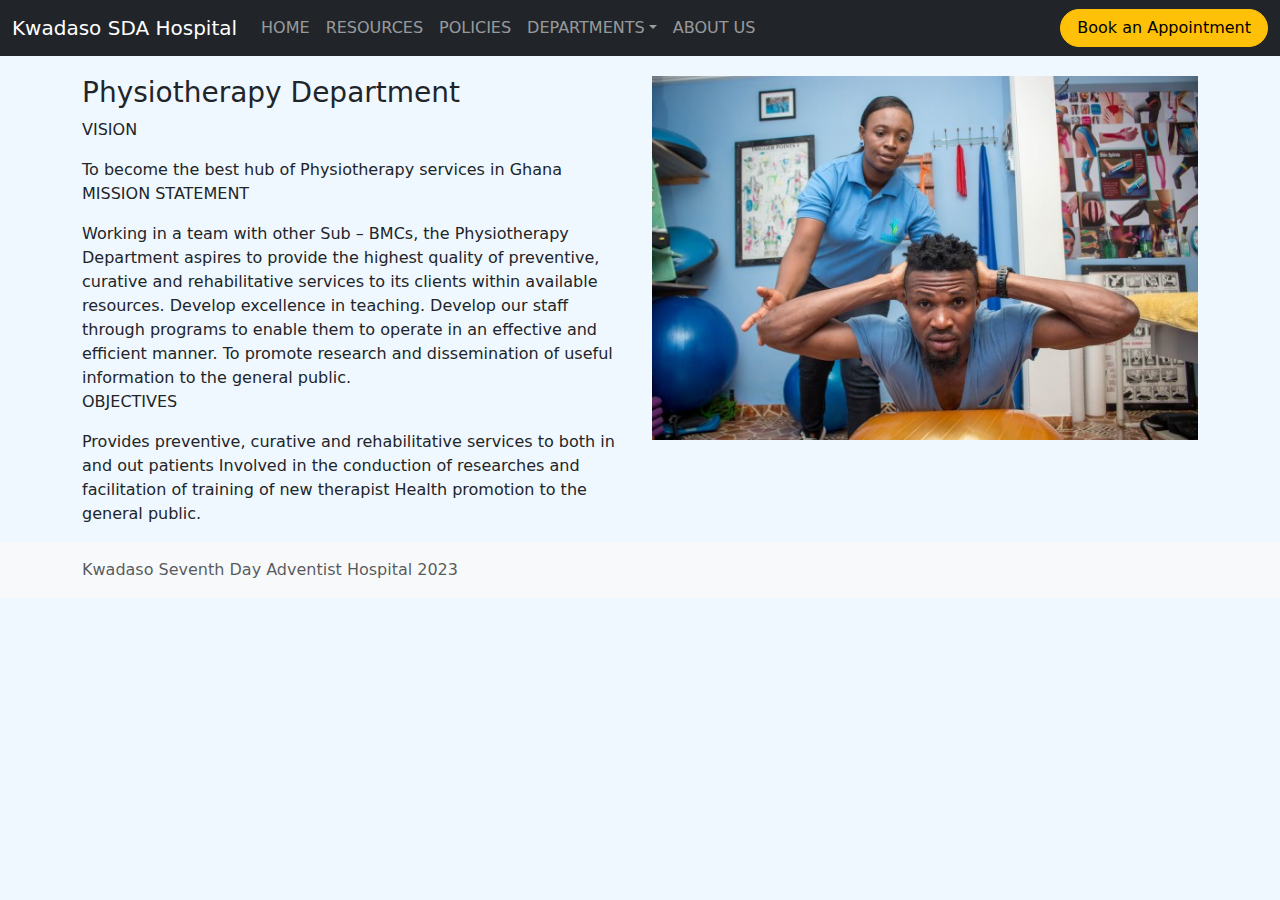
<file: physiotherapy.html>
<!doctype html>
<html lang="en">

<head>
  <meta charset="utf-8">
  <meta name="viewport" content="width=device-width, initial-scale=1">
  <meta name="generator" content="Hugo 0.111.3">
  <title>Kwadaso SDA Hospital</title>


  <link href="assets/dist/css/bootstrap.min.css" rel="stylesheet" >
  <link href="../assets/dist/css/bootstrap.min.css" rel="stylesheet">
  <link href="/css/navbars.css" rel="stylesheet">
  <link rel="stylesheet" type="text/css" href="/css/style.css">
</head>
<style>
  body {
    background-color: aliceblue;
  }
</style>

<body>
  <main>



    <nav class="navbar navbar-expand-sm navbar-dark bg-dark" aria-label="Third navbar example">
      <div class="container-fluid">
        <a class="navbar-brand" href="index.html">Kwadaso SDA Hospital</a>
        <button class="navbar-toggler" type="button" data-bs-toggle="collapse" data-bs-target="#navbarsExample03"
          aria-controls="navbarsExample03" aria-expanded="false" aria-label="Toggle navigation">
          <span class="navbar-toggler-icon"></span>
        </button>

        <div class="collapse navbar-collapse" id="navbarsExample03">
          <ul class="navbar-nav me-auto mb-2 mb-sm-0">
            <li class="nav-item">
              <a class="nav-link" aria-current="page" href="index.html">HOME</a>
            </li>
            <li class="nav-item">
              <a class="nav-link enabled" href="/resources.html">RESOURCES</a>
            </li>
            <li class="nav-item">
                <a class="nav-link" href="/policies.html">POLICIES</a>
              </li>
              <li class="nav-item dropdown">
                <a class="nav-link dropdown-toggle" href="#" data-bs-toggle="dropdown" aria-expanded="false">DEPARTMENTS</a>
                <ul class="dropdown-menu">
                  <li><a class="dropdown-item" href="/pharmacy.html">Pharmacy</a></li>
                  <li><a class="dropdown-item" href="/eyecenter.html">Eye Center</a></li>
                  <li><a class="dropdown-item" href="/dental.html">Dental Clinic</a></li>
                  <li><a class="dropdown-item" href="/surgery.html">Surgery</a></li>
                  <li><a class="dropdown-item active" href="/physiotherapy.html">Physiotherapy</a></li>
                  <li><a class="dropdown-item" href="/child.html">Child Health</a></li>
                </ul>
              </li>
              <li class="nav-item">
                <a class="nav-link enabled" href="/about.html">ABOUT US</a>
              </li>
           
          </ul>
          <a href="/appointment.html"><button class="btn btn-warning rounded-pill px-3" type="button">Book an Appointment</button></a>
        </div>
      </div>
    </nav>




    <section id="about" class="about">
      <div class="container">

        <div class="row">
          <div class="col-lg-6 order-1 order-lg-2" data-aos="fade-left">
            <img src="/images/ph.jpg" class="img-fluid" alt="">
          </div>
          <div class="col-lg-6 pt-4 pt-lg-0 order-2 order-lg-1 content" data-aos="fade-right">
            <h3>Physiotherapy Department</h3>
       
              <p>VISION</p>
              To become the best hub of Physiotherapy services in Ghana
              
              <p>MISSION STATEMENT</p>
              
              Working in a team with other Sub – BMCs, the Physiotherapy Department aspires to provide the highest quality of preventive, curative and rehabilitative services to its clients within available resources.
              Develop excellence in teaching.
              Develop our staff through programs to enable them to operate in an effective and efficient manner.
              To promote research and dissemination of useful information to the general public.
              
              <p>OBJECTIVES</p>
              Provides preventive, curative and rehabilitative services to both in and out patients
              Involved in the conduction of researches and facilitation of training of new therapist
              Health promotion to the general public.
            </p>
           


            </p>
          </div>
        </div>

      </div>
    </section>




    <div>
      <footer class="footer mt-auto py-3 bg-body-tertiary">
        <div class="container">
          <span class="text-body-secondary">Kwadaso Seventh Day Adventist Hospital 2023</span>
        </div>
      </footer>
    </div>




    <script src="../assets/dist/js/bootstrap.bundle.min.js"></script>
    <script src="/js/word.js"></script>

</body>

</html>
</file>
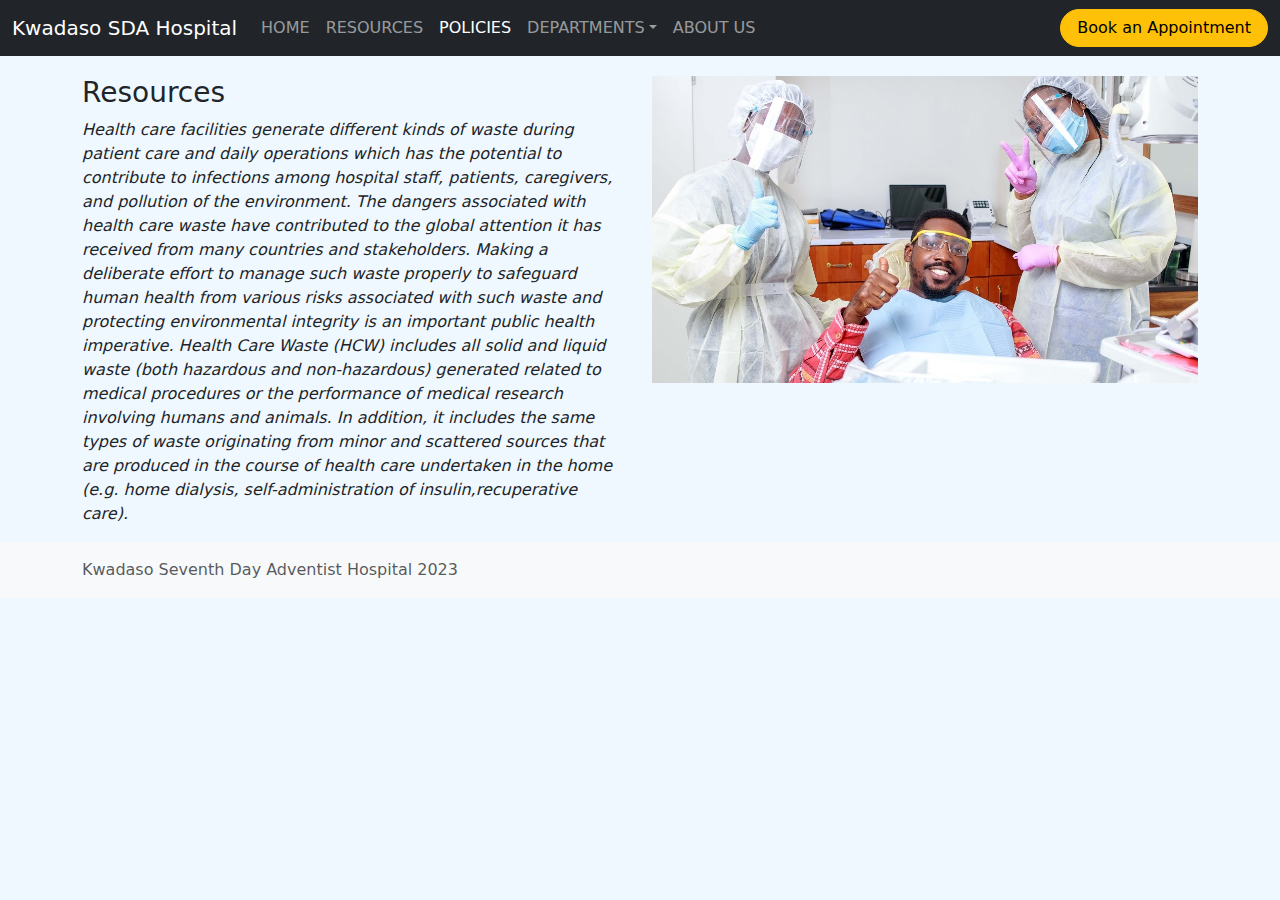
<file: policies.html>
<!doctype html>
<html lang="en">

<head>
  <meta charset="utf-8">
  <meta name="viewport" content="width=device-width, initial-scale=1">
  <meta name="generator" content="Hugo 0.111.3">
  <title>Kwadaso SDA Hospital</title>


  <link href="assets/dist/css/bootstrap.min.css" rel="stylesheet">
  <link href="../assets/dist/css/bootstrap.min.css" rel="stylesheet">
  <link href="/css/navbars.css" rel="stylesheet">
  <link rel="stylesheet" type="text/css" href="/css/style.css">
</head>
<style>
  body {
    background-color: aliceblue;
  }
</style>

<body>
  <main>



    <nav class="navbar navbar-expand-sm navbar-dark bg-dark" aria-label="Third navbar example">
      <div class="container-fluid">
        <a class="navbar-brand" href="index.html">Kwadaso SDA Hospital</a>
        <button class="navbar-toggler" type="button" data-bs-toggle="collapse" data-bs-target="#navbarsExample03"
          aria-controls="navbarsExample03" aria-expanded="false" aria-label="Toggle navigation">
          <span class="navbar-toggler-icon"></span>
        </button>

        <div class="collapse navbar-collapse" id="navbarsExample03">
          <ul class="navbar-nav me-auto mb-2 mb-sm-0">
            <li class="nav-item">
              <a class="nav-link" aria-current="page" href="index.html">HOME</a>
            </li>
            <li class="nav-item">
              <a class="nav-link enabled" href="/resources.html">RESOURCES</a>
            </li>
            <li class="nav-item">
              <a class="nav-link active" href="/policies.html">POLICIES</a>
            </li>
            <li class="nav-item dropdown">
              <a class="nav-link dropdown-toggle" href="#" data-bs-toggle="dropdown"
                aria-expanded="false">DEPARTMENTS</a>
              <ul class="dropdown-menu">
                <li><a class="dropdown-item" href="/pharmacy.html">Pharmacy</a></li>
                <li><a class="dropdown-item" href="/eyecenter.html">Eye Center</a></li>
                <li><a class="dropdown-item" href="/dental.html">Dental Clinic</a></li>
                <li><a class="dropdown-item" href="/surgery.html">Surgery</a></li>
                <li><a class="dropdown-item" href="/physiotherapy.html">Physiotherapy</a></li>
                <li><a class="dropdown-item" href="/child.html">Child Health</a></li>
              </ul>
            </li>
            <li class="nav-item">
              <a class="nav-link enabled" href="/about.html">ABOUT US</a>
            </li>

          </ul>
          <a href="/appointment.html"><button class="btn btn-warning rounded-pill px-3" type="button">Book an
              Appointment</button></a>
        </div>
      </div>
    </nav>





    <section id="about" class="about">
      <div class="container">

        <div class="row">
          <div class="col-lg-6 order-1 order-lg-2" data-aos="fade-left">
            <img src="/images/2020-08-18.jpg" class="img-fluid" alt="">
          </div>
          <div class="col-lg-6 pt-4 pt-lg-0 order-2 order-lg-1 content" data-aos="fade-right">
            <h3>Resources</h3>
            <p class="fst-italic">

              Health care facilities generate different kinds of waste during patient care and daily operations which
              has
              the potential to contribute to infections among hospital staff, patients, caregivers, and pollution of the
              environment. The dangers associated with health care waste have contributed to the global attention it
              has received from many countries and stakeholders. Making a deliberate effort to manage such waste
              properly to safeguard human health from various risks associated with such waste and protecting
              environmental integrity is an important public health imperative.
              Health Care Waste (HCW) includes all solid and liquid waste (both hazardous and non-hazardous)
              generated related to medical procedures or the performance of medical research involving humans and
              animals. In addition, it includes the same types of waste originating from minor and scattered sources
              that
              are produced in the course of health care undertaken in the home (e.g. home dialysis, self-administration
              of insulin,recuperative care).

            </p>

          </div>
        </div>

      </div>
    </section>






    <div>
      <footer class="footer mt-auto py-3 bg-body-tertiary">
        <div class="container">
          <span class="text-body-secondary">Kwadaso Seventh Day Adventist Hospital 2023</span>
        </div>
      </footer>
    </div>




    <script src="../assets/dist/js/bootstrap.bundle.min.js"></script>
    <script src="/js/word.js"></script>

</body>

</html>
</file>
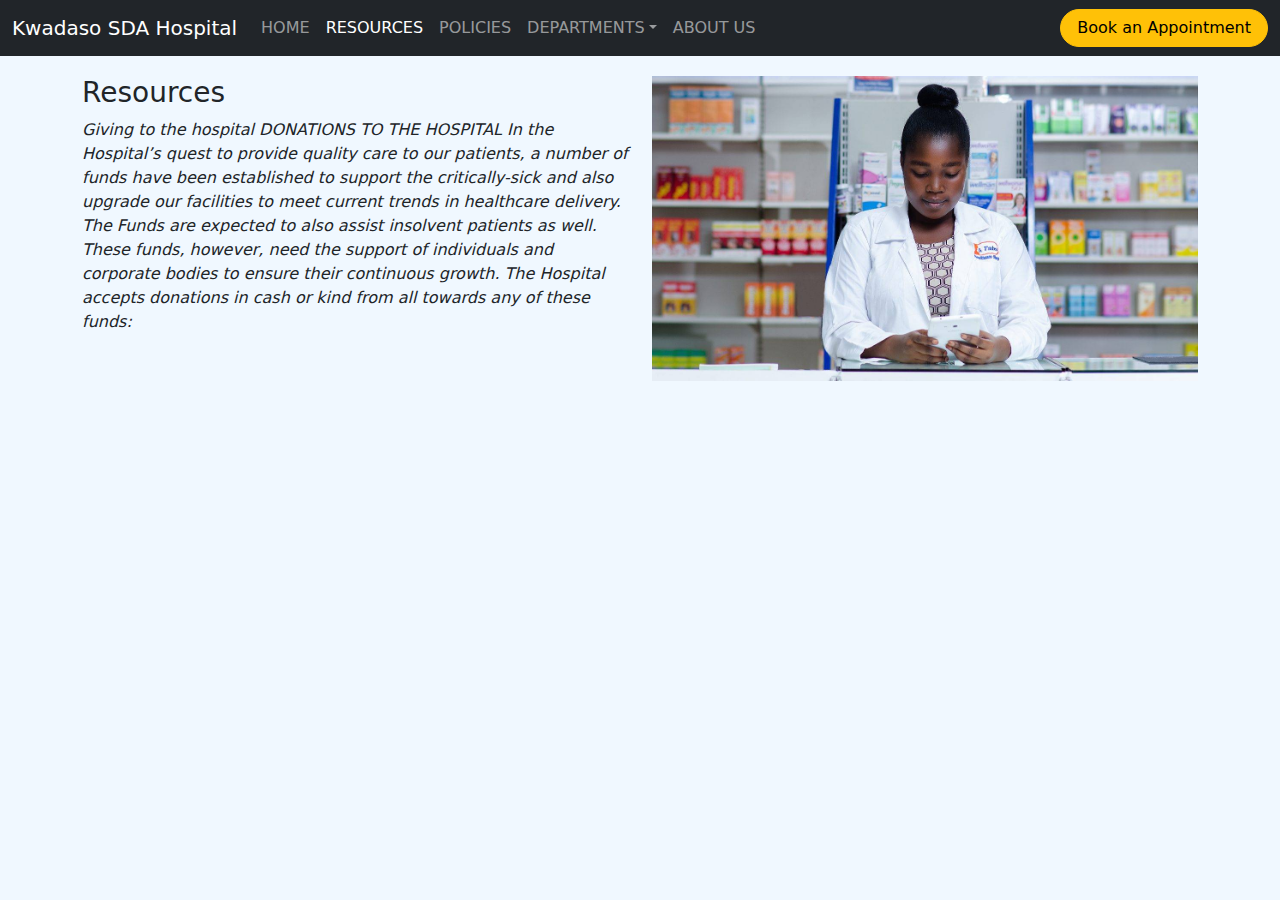
<file: resources.html>
<!doctype html>
<html lang="en">

<head>
  <meta charset="utf-8">
  <meta name="viewport" content="width=device-width, initial-scale=1">
  <meta name="generator" content="Hugo 0.111.3">
  <title>Kwadaso SDA Hospital</title>


  <link href="assets/dist/css/bootstrap.min.css" rel="stylesheet" >
  <link href="../assets/dist/css/bootstrap.min.css" rel="stylesheet">
  <link href="/css/navbars.css" rel="stylesheet">
  <link rel="stylesheet" type="text/css" href="/css/style.css">
</head>
<style>
  body {
    background-color: aliceblue;
  }
</style>

<body>
  <main>



    <nav class="navbar navbar-expand-sm navbar-dark bg-dark" aria-label="Third navbar example">
      <div class="container-fluid">
        <a class="navbar-brand" href="index.html">Kwadaso SDA Hospital</a>
        <button class="navbar-toggler" type="button" data-bs-toggle="collapse" data-bs-target="#navbarsExample03"
          aria-controls="navbarsExample03" aria-expanded="false" aria-label="Toggle navigation">
          <span class="navbar-toggler-icon"></span>
        </button>

        <div class="collapse navbar-collapse" id="navbarsExample03">
          <ul class="navbar-nav me-auto mb-2 mb-sm-0">
            <li class="nav-item">
              <a class="nav-link" aria-current="page" href="index.html">HOME</a>
            </li>
            <li class="nav-item">
              <a class="nav-link enabled active" href="/resources.html">RESOURCES</a>
            </li>
            <li class="nav-item">
                <a class="nav-link" href="/policies.html">POLICIES</a>
              </li>
              <li class="nav-item dropdown">
                <a class="nav-link dropdown-toggle" href="#" data-bs-toggle="dropdown" aria-expanded="false">DEPARTMENTS</a>
                <ul class="dropdown-menu">
                  <li><a class="dropdown-item" href="/pharmacy.html">Pharmacy</a></li>
                  <li><a class="dropdown-item" href="/eyecenter.html">Eye Center</a></li>
                  <li><a class="dropdown-item" href="/dental.html">Dental Clinic</a></li>
                  <li><a class="dropdown-item" href="/surgery.html">Surgery</a></li>
                  <li><a class="dropdown-item" href="/physiotherapy.html">Physiotherapy</a></li>
                  <li><a class="dropdown-item" href="/child.html">Child Health</a></li>
                </ul>
              </li>
              <li class="nav-item">
                <a class="nav-link enabled" href="/about.html">ABOUT US</a>
              </li>
           
          </ul>
          <a href="/appointment.html"><button class="btn btn-warning rounded-pill px-3" type="button">Book an Appointment</button></a>
        </div>
      </div>
    </nav>




    <section id="about" class="about">
      <div class="container">

        <div class="row">
          <div class="col-lg-6 order-1 order-lg-2" data-aos="fade-left">
            <img src="/images/img.jpeg" class="img-fluid" alt="">
          </div>
          <div class="col-lg-6 pt-4 pt-lg-0 order-2 order-lg-1 content" data-aos="fade-right">
            <h3>Resources</h3>
            <p class="fst-italic">

              Giving to the hospital
              DONATIONS TO THE HOSPITAL
              
              In the Hospital’s quest to provide quality care to our patients, a number of funds have been established to support the critically-sick and also upgrade our facilities to meet current trends in healthcare delivery. The Funds are expected to also assist insolvent patients as well.
              These funds, however, need the support of individuals and corporate bodies to ensure their continuous growth. The Hospital accepts donations in cash or kind from all towards any of these funds:
              
              
            </p>
           
          </div>
        </div>

      </div>
    </section>






    <script src="../assets/dist/js/bootstrap.bundle.min.js"></script>
    <script src="/js/word.js"></script>

</body>

</html>
</file>
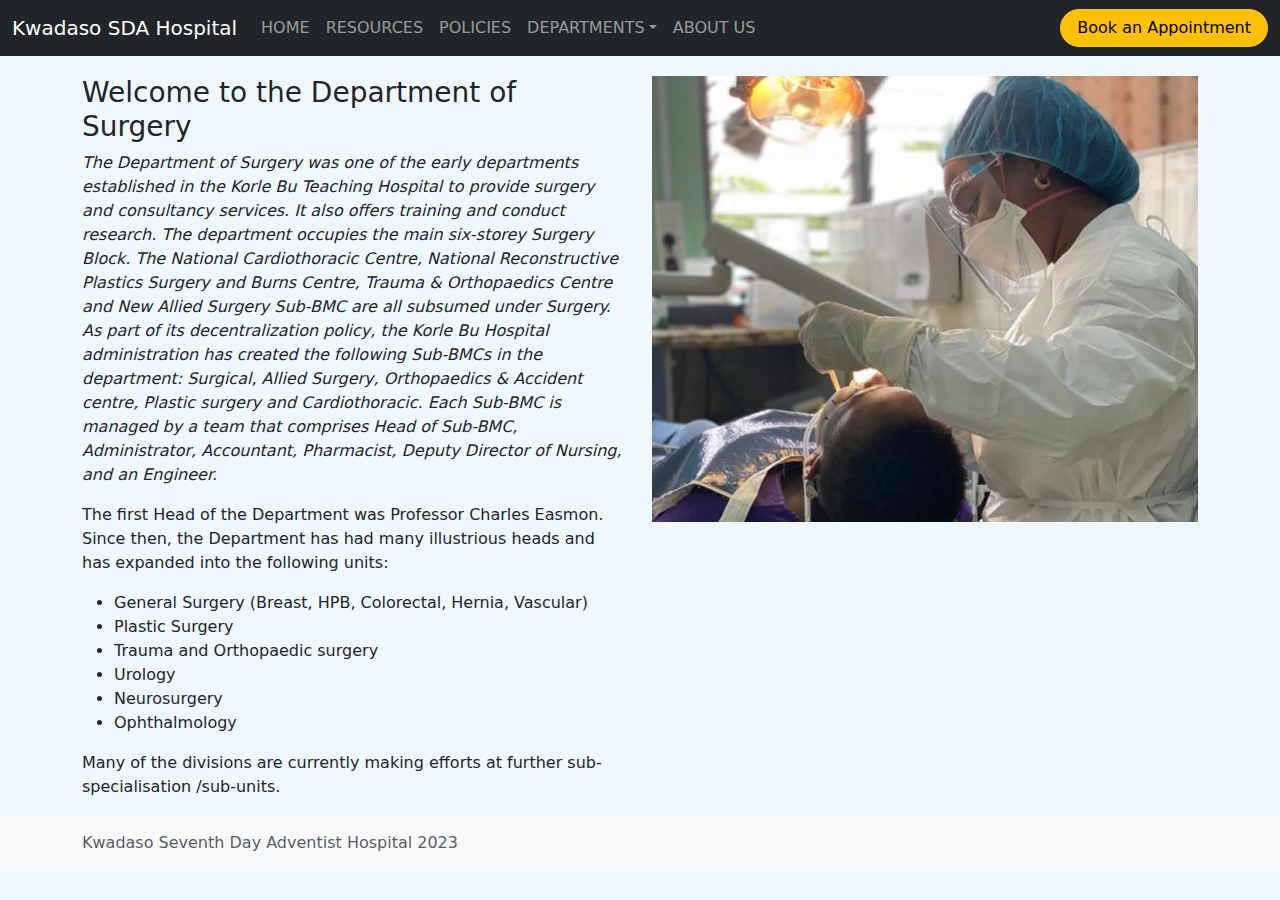
<file: surgery.html>
<!doctype html>
<html lang="en">

<head>
  <meta charset="utf-8">
  <meta name="viewport" content="width=device-width, initial-scale=1">
  <meta name="generator" content="Hugo 0.111.3">
  <title>Kwadaso SDA Hospital</title>


  <link href="assets/dist/css/bootstrap.min.css" rel="stylesheet">
  <link href="../assets/dist/css/bootstrap.min.css" rel="stylesheet">
  <link href="/css/navbars.css" rel="stylesheet">
  <link rel="stylesheet" type="text/css" href="/css/style.css">
</head>
<style>
  body {
    background-color: aliceblue;
  }
</style>

<body>
  <main>



    <nav class="navbar navbar-expand-sm navbar-dark bg-dark" aria-label="Third navbar example">
      <div class="container-fluid">
        <a class="navbar-brand" href="index.html">Kwadaso SDA Hospital</a>
        <button class="navbar-toggler" type="button" data-bs-toggle="collapse" data-bs-target="#navbarsExample03"
          aria-controls="navbarsExample03" aria-expanded="false" aria-label="Toggle navigation">
          <span class="navbar-toggler-icon"></span>
        </button>

        <div class="collapse navbar-collapse" id="navbarsExample03">
          <ul class="navbar-nav me-auto mb-2 mb-sm-0">
            <li class="nav-item">
              <a class="nav-link" aria-current="page" href="index.html">HOME</a>
            </li>
            <li class="nav-item">
              <a class="nav-link enabled" href="/resources.html">RESOURCES</a>
            </li>
            <li class="nav-item">
              <a class="nav-link" href="/policies.html">POLICIES</a>
            </li>
            <li class="nav-item dropdown">
              <a class="nav-link dropdown-toggle" href="#" data-bs-toggle="dropdown"
                aria-expanded="false">DEPARTMENTS</a>
              <ul class="dropdown-menu">
                <li><a class="dropdown-item" href="/pharmacy.html">Pharmacy</a></li>
                <li><a class="dropdown-item" href="/eyecenter.html">Eye Center</a></li>
                <li><a class="dropdown-item" href="/dental.html">Dental Clinic</a></li>
                <li><a class="dropdown-item active" href="/surgery.html">Surgery</a></li>
                <li><a class="dropdown-item" href="/physiotherapy.html">Physiotherapy</a></li>
                <li><a class="dropdown-item" href="/child.html">Child Health</a></li>
              </ul>
            </li>
            <li class="nav-item">
              <a class="nav-link enabled" href="/about.html">ABOUT US</a>
            </li>

          </ul>
          <a href="/appointment.html"><button class="btn btn-warning rounded-pill px-3" type="button">Book an
              Appointment</button></a>
        </div>
      </div>
    </nav>






    <section id="about" class="about">
      <div class="container">

        <div class="row">
          <div class="col-lg-6 order-1 order-lg-2" data-aos="fade-left">
            <img src="/images/KBTH-Dental-003.jpg" class="img-fluid" alt="">
          </div>
          <div class="col-lg-6 pt-4 pt-lg-0 order-2 order-lg-1 content" data-aos="fade-right">
            <h3>Welcome to the Department of Surgery</h3>
            <p class="fst-italic">
              The Department of Surgery was one of the early departments established in the Korle Bu Teaching Hospital
              to provide surgery and consultancy services. It also offers training and conduct research.
              The department occupies the main six-storey Surgery Block. The National Cardiothoracic Centre, National
              Reconstructive Plastics Surgery and Burns Centre, Trauma & Orthopaedics Centre and New Allied Surgery
              Sub-BMC are all subsumed under Surgery.
              As part of its decentralization policy, the Korle Bu Hospital administration has created the following
              Sub-BMCs in the department: Surgical, Allied Surgery, Orthopaedics & Accident centre, Plastic surgery and
              Cardiothoracic. Each Sub-BMC is managed by a team that comprises Head of Sub-BMC, Administrator,
              Accountant, Pharmacist, Deputy Director of Nursing, and an Engineer.
            </p>
            <p>The first Head of the Department was Professor Charles Easmon. Since then, the Department has had many illustrious heads and has expanded into the following units:</p>
            <ul>
              <li><i class="bi bi-check-circle"></i> General Surgery (Breast, HPB, Colorectal, Hernia, Vascular)</li>
              <li><i class="bi bi-check-circle"></i> Plastic Surgery</li>
              <li><i class="bi bi-check-circle"></i> Trauma and Orthopaedic surgery</li>
              <li><i class="bi bi-check-circle"></i> Urology</li>
              <li><i class="bi bi-check-circle"></i> Neurosurgery</li>
              <li><i class="bi bi-check-circle"></i> Ophthalmology</li>
            </ul>
            <p>
              Many of the divisions are currently making efforts at further sub-specialisation /sub-units.
            </p>
          </div>
        </div>

      </div>
    </section>



    <div>
      <footer class="footer mt-auto py-3 bg-body-tertiary">
        <div class="container">
          <span class="text-body-secondary">Kwadaso Seventh Day Adventist Hospital 2023</span>
        </div>
      </footer>
    </div>




    <script src="../assets/dist/js/bootstrap.bundle.min.js"></script>
    <script src="/js/word.js"></script>

</body>

</html>
</file>
<file: css/navbars.css>
body {
  padding-bottom: 20px;
}

.navbar {
  margin-bottom: 20px;
}
</file>
<file: css/style.css>
body {
    background-color:  #052b50;
    justify-content: center;
    align-items: center;
    min-height: 100vh;

  }
  h2, .sub{
    color: white;
  }

.navbar {
    background-color: green;
    outline-color: green;

}

.navbar-btn {
    background-color: orangered;
}

.carousel .item {
    height: 50px;
}

.item img {
    position:absolute;
    top: 5;
    left: 0;
    min-height: 250px;
}

@import url('https://fonts.googleapis.com/css2?family=Alfa+Slab+One&display=swap');
* {
  padding: 0;
  margin: 0;
  box-sizing: border-box;
}

.waviy {
  position: relative;
  -webkit-box-reflect: below -20px linear-gradient(transparent, rgba(0,0,0,.2));
  font-size: 60px;
}
.waviy span {
  font-family: 'tahoma', cursive;
  position: relative;
  display: inline-block;
  color: #fff;
  text-transform: uppercase;
  animation: waviy 5s infinite;
  animation-delay: calc(.1s * var(--i));
  
}
@keyframes waviy {
  0%,40%,100% {
    transform: translateY(0)
  }
  20% {
    transform: translateY(-20px)
  }
}



nav{color: #fff;}
</file>
